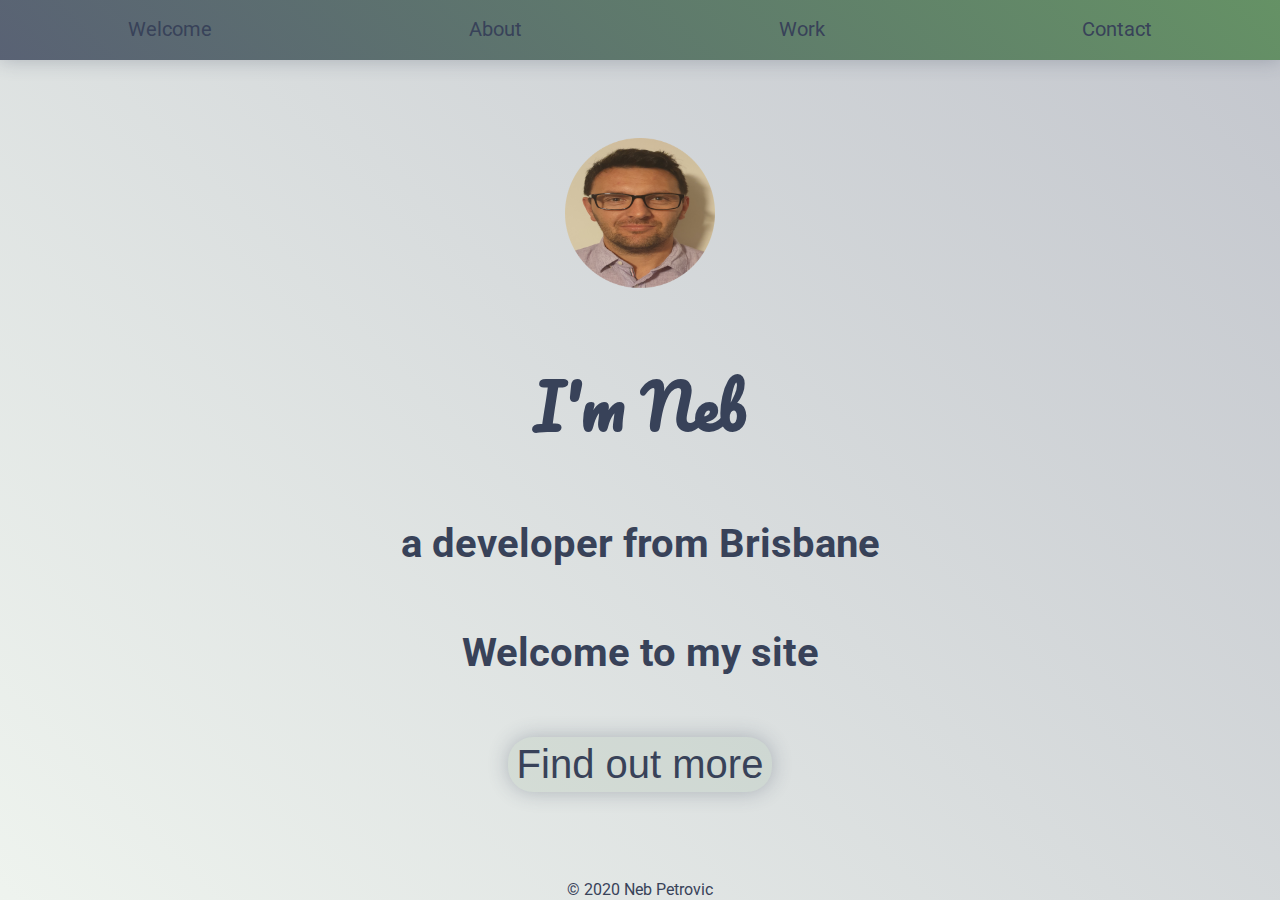
<file: src/index.html>
<!DOCTYPE html>
<html lang="en">
  <head>
    <meta charset="UTF-8" />
    <meta name="viewport" content="width=device-width, initial-scale=1.0" />
    <!-- external stylesheet -->
    <link rel="stylesheet" href="css/styels.css"  integrity="sha384-xEQfLTJwmyH270uE7zVErAbx72cMPhZ8ihewvRNnG5VnXVnrZHYk7681gkCV7GOx sha512-QfHoarQk6QTrtseSpXxRlFOZk8EwcgwPNS0eqZlCs1/MD/cbs+voC3BCNnq0y7jKEeTje4VK7jEBcxlpsCuU6w=="/>
    <title>Neb Petrovic - Welcome</title>
    <!-- favion reverence -->
    <link rel="icon" href="favicon.ico">
    <!-- google fonts -->
    <link href="https://fonts.googleapis.com/css2?family=Pacifico&family=Roboto:ital,wght@1,300&display=swap" rel="stylesheet">
  </head>
  <body>
    <header>
      <nav>
          <ul class="nav-link">
              <li><a class="link" href="index.html">Welcome</a></l>
              <li><a class="link" href="about.html">About</a> </li>
              <li><a class="link" href="work.html">Work</a></li>
              <li><a class="link" href="contact.html">Contact</a></li>
          </ul>
      </nav>
    </header>
    <main>
            <div>
              <img class="profile" src="images/profile.jpg" alt="profile-picture-neb" />
            </div>
            <h1>I'm Neb</h1>
            <h2>a developer from Brisbane</h2>
            <h3>Welcome to my site</h3>
            <div>
              <button type="button"><a href="about.html">Find out more</a></button>
            </div>
        </main>
    <footer>
      <p>&copy 2020 <a href="#">Neb Petrovic</a></p>
   </footer>
  </body>
</html>
</file>
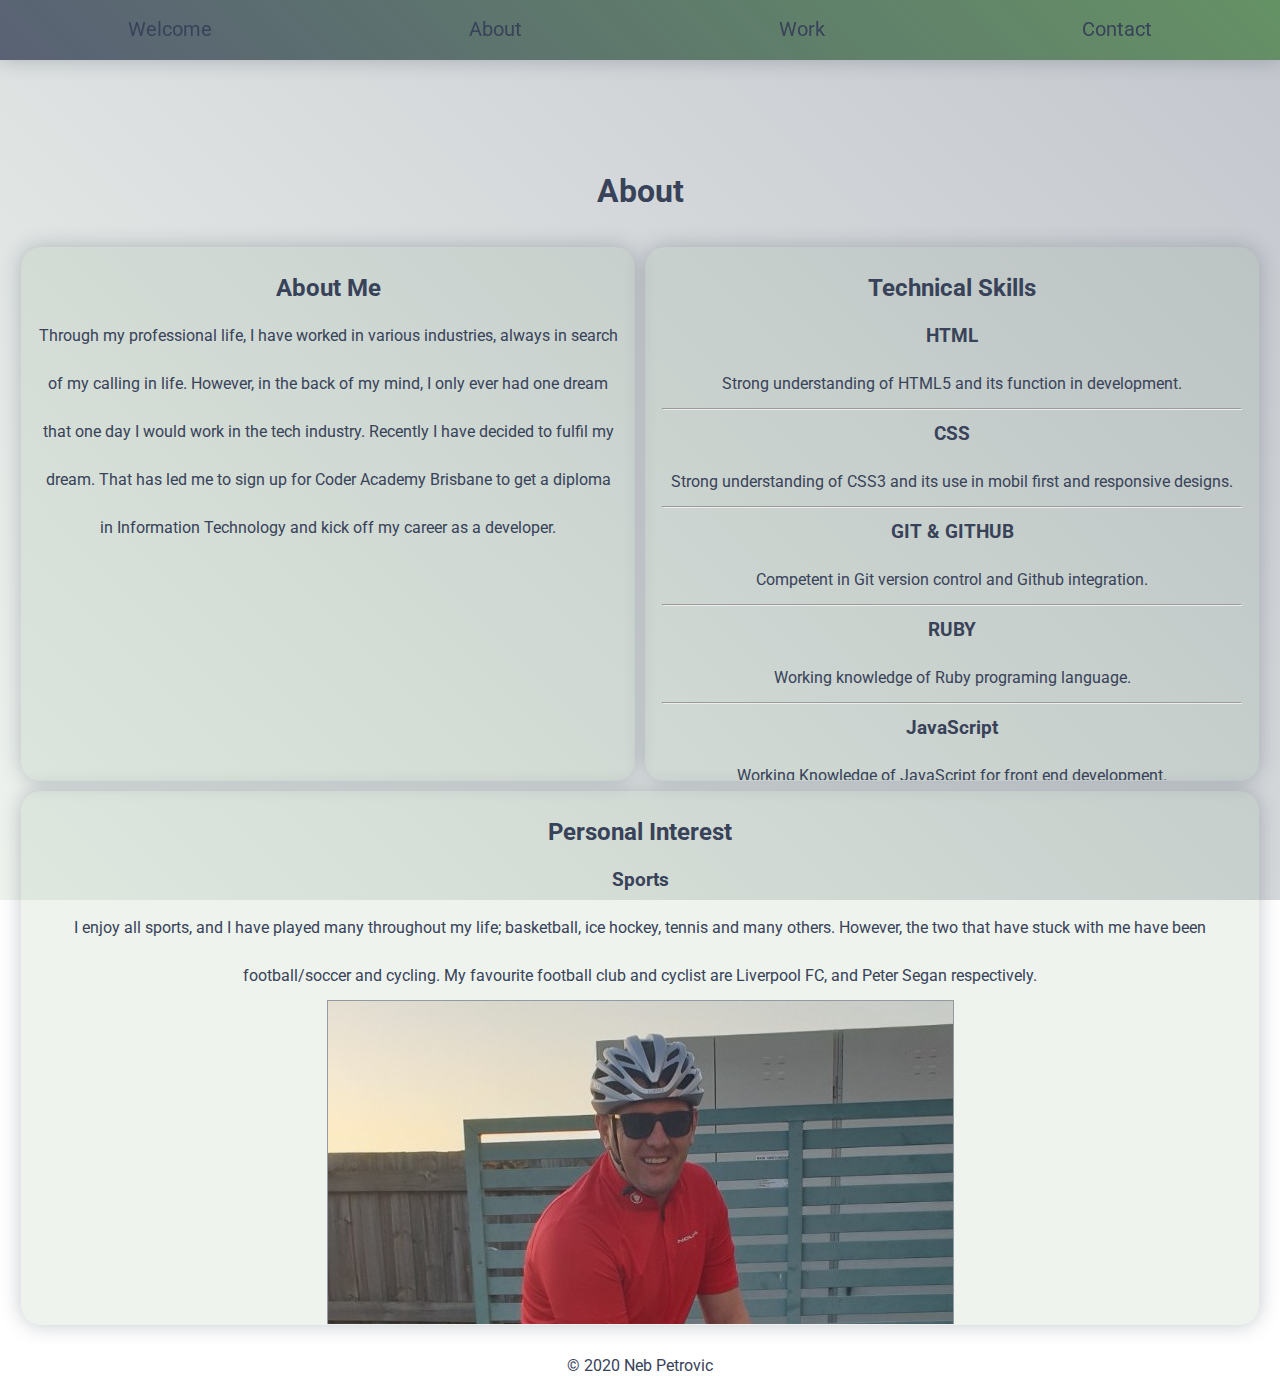
<file: src/about.html>
<!DOCTYPE html>
<html lang="en">
<head>
    <meta charset="UTF-8">
    <meta name="viewport" content="width=device-width, initial-scale=1.0">
    <!-- external stylesheet -->
    <link rel="stylesheet" href="css/about.css" integrity="sha384-8HuOGoddmIBQbmJpGmBzHJk2FtZfpL5hgxaLHc1TYzpvI8zAGc8us9UY8vm3Lq6p sha512-G3ukPzqkjQnZSvRG1gXUAI6Tat+p7RHVGlM6+3uTnnRKw84EBqSnGLs0ZRcmlFo/Y/Dv2A4EzyVV1Jo0Q7dJSA==">
    <!-- google fonts -->
    <link href="https://fonts.googleapis.com/css2?family=Pacifico&family=Roboto:ital,wght@1,300&display=swap" rel="stylesheet">
    <title>About</title>
    <!-- fontawesome reverence -->
    <link rel="stylesheet" href="https://use.fontawesome.com/releases/v5.14.0/css/all.css" integrity="sha384-HzLeBuhoNPvSl5KYnjx0BT+WB0QEEqLprO+NBkkk5gbc67FTaL7XIGa2w1L0Xbgc" crossorigin="anonymous">
</head>
<body>
        <header>
            <nav>
                <ul class="nav-link">
                    <li><a class="link" href="index.html">Welcome</a></l>
                    <li><a class="link" href="about.html">About</a> </li>
                    <li><a class="link" href="work.html">Work</a></li>
                    <li><a class="link" href="contact.html">Contact</a></li>
                </ul>
            </nav>
        </header>
        <main>
            <h1>About</h1>
            <div class="card">
                <h2>About Me</h2>
                <p>Through my professional life, I have worked in various industries, always in search of my calling in life. However, in the back of my mind, I only ever had one dream that one day I would work in the tech industry. Recently I have decided to fulfil my dream. That has led me to sign up for Coder Academy Brisbane to get a diploma in Information Technology and kick off my career as a developer.</p>
            </div>
            <div class="card">
                <h2>Technical Skills</h2>
                <i class="fab fa-html5"></i>
                <h3>HTML</h3>
                <p>Strong understanding of HTML5 and its function in development.</p>
                <hr>
                <i class="fab fa-css3-alt"></i>
                <h3>CSS</h3>
                <p>Strong understanding of CSS3 and its use in mobil first and responsive designs.</p>
                <hr>
                <i class="fab fa-github-square"></i> <span><i class="fas fa-code-branch"></i></span>
                <h3>GIT & GITHUB</h3>
                <p>Competent in Git version control and Github integration. </p>
                <hr>
                <i class="fas fa-gem"></i>
                <h3>RUBY</h3>
                <p>Working knowledge of Ruby programing language.</p>
                <hr>
                <i class="fab fa-js"></i>
                <h3>JavaScript</h3>
                <p>Working Knowledge of JavaScript for front end development.</p>
            </div>
            <div class="card card3">
                <h2>Personal Interest</h2>
                <h3>Sports</h3>
                <p>I enjoy all sports, and I have played many throughout my life; basketball, ice hockey, tennis and many others. However, the two that have stuck with me have been football/soccer and cycling. My favourite football club and cyclist are Liverpool FC, and Peter Segan respectively.</p>
                <img src="images/bike.jpg" alt="neb-on-bike">
                <hr>
                <h3>Video Games</h3>
                <p>When time permits, I like to relax by playing video games. I first started playing games in the '80s when my parents got me an Atari console. Gaming and Sci-Fi had a significant influence on me. Through it, I developed a passion for technology. My favourite type of games are strategy, and Stellaris tops that list.</p>
                <img id="video-game" src="images/stellaris.jpg" alt="neb-playing-games"> 
            </div>
        </main>
    <footer>
        <p>&copy 2020 <a href="#">Neb Petrovic</a></p>
    </footer>
</body>
</html>
</file>
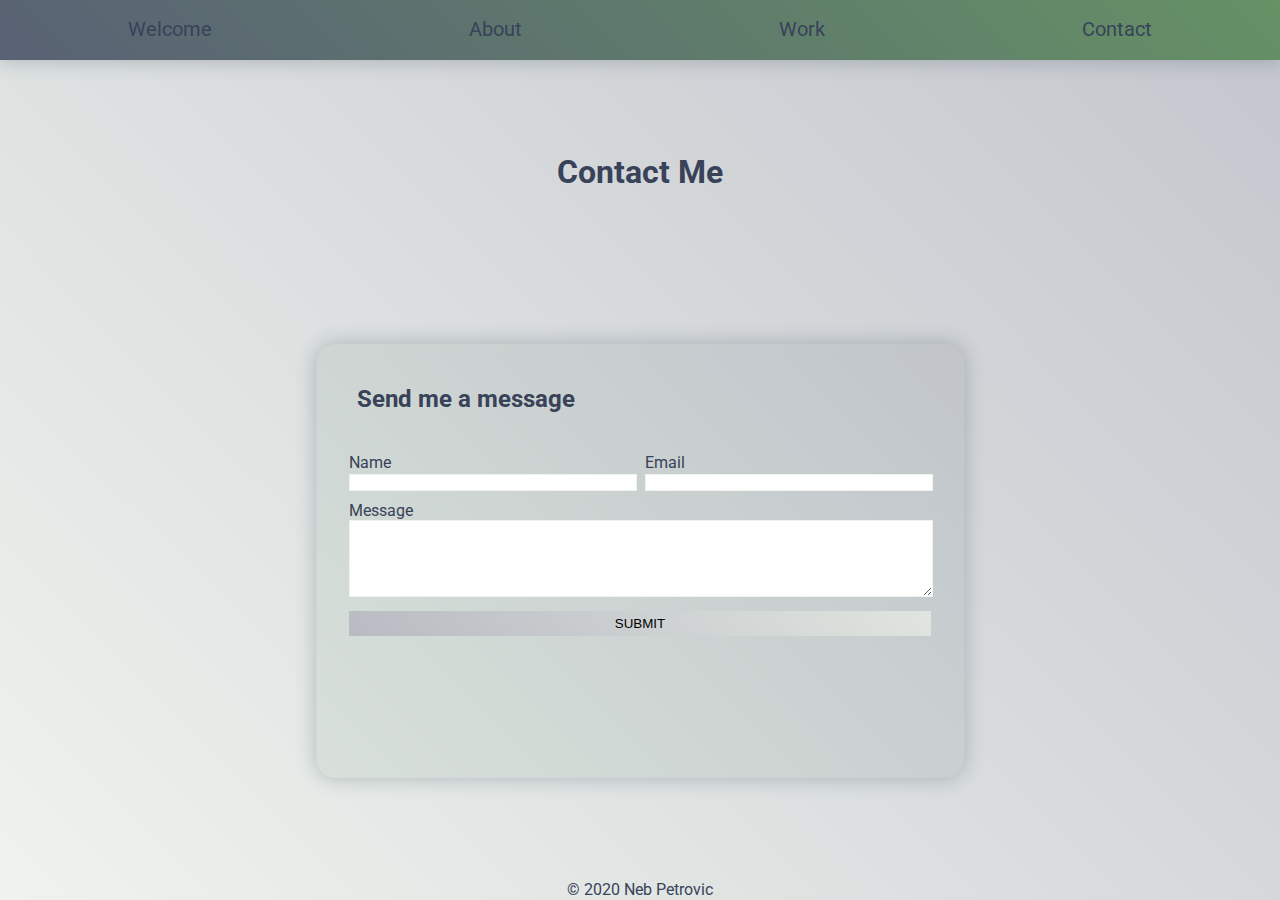
<file: src/contact.html>
<!DOCTYPE html>
<html lang="en">
  <head>
    <meta charset="UTF-8" />
    <meta name="viewport" content="width=device-width, initial-scale=1.0" />
    <!-- external stylesheet -->
    <link rel="stylesheet" href="css/contact.css" integrity="sha384-NH/2LkH4HMBXGX/4HxDPDJDK7RHttGf5dVaLMdw8gqJz5cdOOo0+CFk7SmBazP94 sha512-Clwh3hBh1zOdTe7fx73i73Yfl2CQQ/Cxzzr974fBsuukPyDZ851BJGX/+JlRX4GNC7E2R6v5QoY2ugball5WRQ==" />
    <!-- google fonts -->
    <link
      href="https://fonts.googleapis.com/css2?family=Pacifico&family=Permanent+Marker&display=swap"
      rel="stylesheet"/>
    <title>Contact</title>
    <!-- fontawesome reference -->
    <link href="https://fonts.googleapis.com/css2?family=Pacifico&family=Roboto:ital,wght@1,300&display=swap" rel="stylesheet">
  </head>
  <body>
      <header>
        <nav>
            <ul class="nav-link">
                <li><a class="link" href="index.html">Welcome</a></l>
                <li><a class="link" href="about.html">About</a> </li>
                <li><a class="link" href="work.html">Work</a></li>
                <li><a class="link" href="contact.html">Contact</a></li>
            </ul>
        </nav>
      </header>
      <div class="grid-container">
        <h1>Contact Me</h1>
        <div class="icon">
          <a href="#"><i class="fab fa-linkedin"></i></a>
          <a href="https://github.com"><i class="fab fa-github"></i></a>
          <a href="https://twitter.com/home"><i class="fab fa-twitter-square"></i></a>
        </div>
        <div class="form-container">
          <h2>Send me a message</h2>
          <form action="">
            <p>
              <label for="name">Name</label>
              <input type="text" name="name" />
            </p>
            <p>
              <label for="email">Email</label>
              <input type="email" name="email" />
            </p>
            <p class="full">
              <label>Message</label>
              <textarea name="message" rows="5"></textarea>
            </p>
            <p class="full">
              <button>Submit</button>
            </p>
          </form>
        </div>
      </div>
      <footer>
        <p>&copy 2020 <a href="#">Neb Petrovic</a></p>
      </footer>
  </body>
</html>
</file>
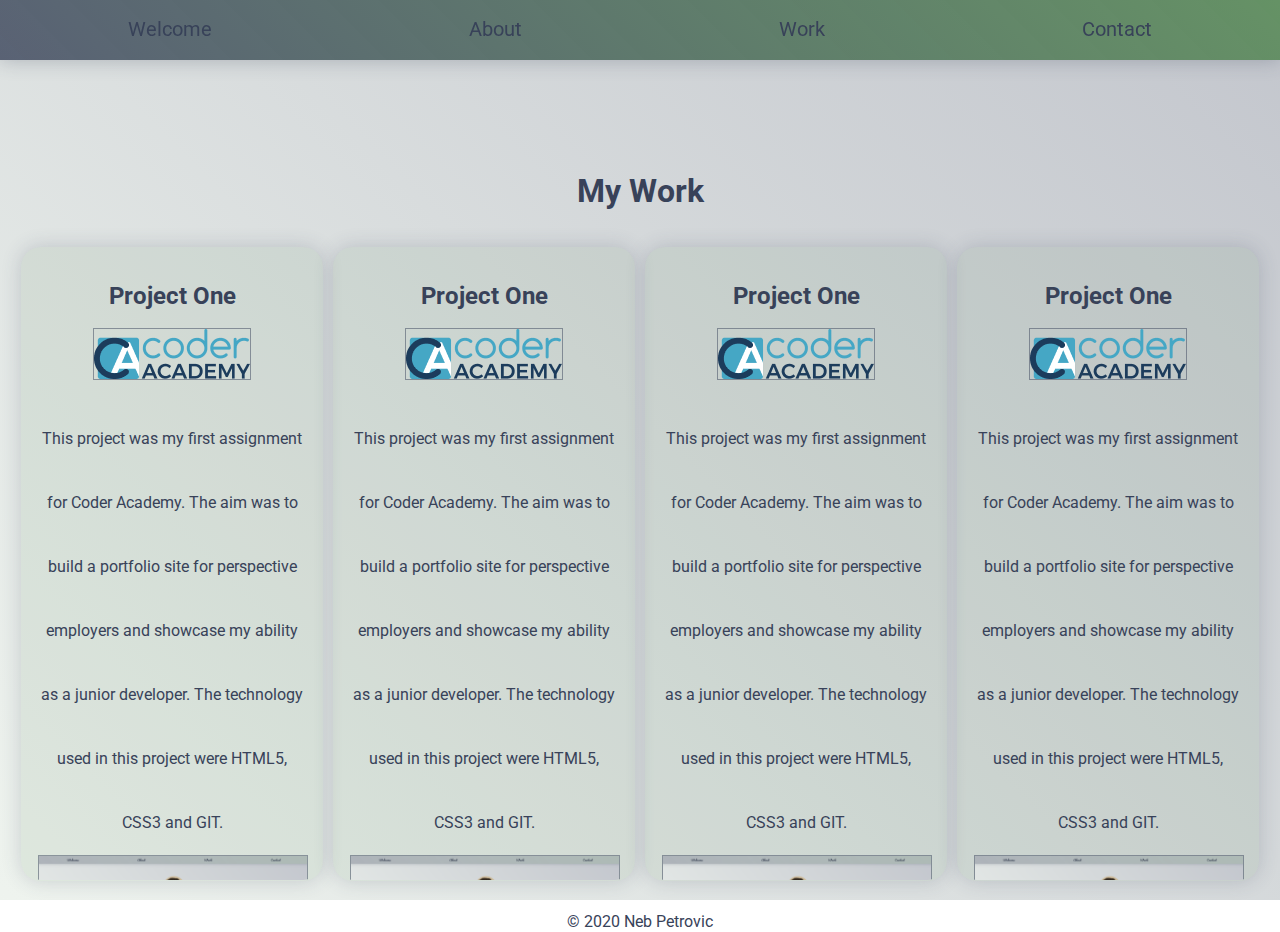
<file: src/work.html>
<!DOCTYPE html>
<html lang="en">
<head>
    <meta charset="UTF-8">
    <meta name="viewport" content="width=device-width, initial-scale=1.0">
    <!-- external stylesheet -->
    <link rel="stylesheet" href="css/work.css" integrity="sha384-P0+lAX+X4srzN3T3xYMwMNdLOtcGU+gZvC98etV5r1znlShrdA0gXKjzxkwEg8O/ sha512-HG9Elfi/0en1n5yjBfzWEsjKB4kTLEjwUHA775o547pOuz9A48BBaBqC2K1Dp4Vib7WkPr6EET0R60GcsQ+hVQ==">
    <!-- google fonts -->
    <link href="https://fonts.googleapis.com/css2?family=Pacifico&family=Roboto:ital,wght@1,300&display=swap" rel="stylesheet">
    <title>Work</title>
</head>
<body>
        <header>
            <nav>
                <ul class="nav-link">
                    <li><a class="link" href="index.html">Welcome</a></l>
                    <li><a class="link" href="about.html">About</a> </li>
                    <li><a class="link" href="work.html">Work</a></li>
                    <li><a class="link" href="contact.html">Contact</a></li>
                </ul>
            </nav>
        </header>
        <main> 
            <h1>My Work</h1>
            <div class="card card1">
                <h2>Project One</h2>
                <img src="images/coderAcademy.png" alt="">
                <p>
                   This project was  my first assignment for Coder Academy. The aim was to build a portfolio site for perspective employers and showcase my ability as a junior developer. The technology used in this project were HTML5, CSS3 and GIT. 
                </p>
                <img src="images/workExampleSmall.png" alt="">
            </div>
            <div class="card card2">
                <h2>Project One</h2>
                <img src="images/coderAcademy.png" alt="">
                <p>
                   This project was my first assignment for Coder Academy. The aim was to build a portfolio site for perspective employers and showcase my ability as a junior developer. The technology used in this project were HTML5, CSS3 and GIT. 
                </p>
                <img src="images/workExampleSmall.png" alt="">
            </div>
            <div class="card card3">
                <h2>Project One</h2>
                <img src="images/coderAcademy.png" alt="">
                <p>
                   This project was my first assignment for Coder Academy. The aim was to build a portfolio site for perspective employers and showcase my ability as a junior developer. The technology used in this project were HTML5, CSS3 and GIT. 
                </p>
                <img src="images/workExampleSmall.png" alt="">
            </div>
            <div class="card card4">
                <h2>Project One</h2>
                <img src="images/coderAcademy.png" alt="">
                <p>
                   This project was my first assignment for Coder Academy. The aim was to build a portfolio site for perspective employers and showcase my ability as a junior developer. The technology used in this project were HTML5, CSS3 and GIT. 
                </p>
                <img src="images/workExampleSmall.png" alt="">
            </div>
        </main>
    <footer>
        <p>&copy 2020 <a href="#">Neb Petrovic</a></p>
    </footer>
</body>
</html>
</file>
<file: src/css/styels.css>
/* global styling */
* {
  margin: 0;
  padding: 0;
  box-sizing: 0;
}

body {
  background-image: linear-gradient(45deg, rgba(91, 140, 90, 0.1), rgba(56, 66, 89, 0.3));
  background-position: center;
  background-attachment: fixed;
  color: #384259;
  font-family: 'Roboto', sans-serif;
  height: 100vh;
  display: grid;
  grid-template-areas:
    "header"
    "main"
    "footer";
  grid-template-rows: 60px 1fr 30px;
  grid-template-columns: 100%;
}

/* header styling */
header {
  grid-area: header;
  background-image: linear-gradient(45deg, rgba(56, 66, 89, 0.8), rgba(91, 140, 90, 0.9));
  padding: 0.1em 0 1em 0;
  position: sticky;
  top: 0;
  box-shadow: 0 0 20px 0 rgba(56, 66, 89, 0.3);
}

nav a {
  font-size: 20px;
  color: #384259;
  padding: 1px 3px;
  margin-bottom: 100px;
  border: 0.1px solid rgba(91, 140, 90, 0);
  border-radius: 10px;
}

nav a:hover {
  color: rgb(57, 59, 68);
  background-color: rgba(91, 140, 90, 0.1);
  transition: box-shadow 1s ease-out;
  box-shadow: 0 0 20px 0 rgba(56, 66, 89, 0.5);
}

ul {
  display: flex;
  justify-content: space-around;
  margin-top: 15px;
  list-style: none;
}

.link {
  text-decoration: none;
}

/* logo styling */
main div {
  text-align: center;
}

.profile {
  height: 150px;
  width: 150px;
}

/* main section styling */

main {
  grid-area: main;
  padding: 1em;
  display: flex;
  flex-direction: column;
  justify-content: space-evenly;
}

main h1,
h2,
h3,
button {
  text-align: center;
  font-size: 40px;
  color: #384259;
  
}

main h1 {
  font-size: 60px;
  color: #384259;
  font-family: 'Pacifico', cursive;
}

button {
  background-color: rgba(91, 140, 90, 0.1);
  border: 0.1px solid rgba(91, 140, 90, 0);
  border-radius: 25px;
  padding: 0.1em 0.2em;
  box-shadow: 0 0 20px 0 rgba(56, 66, 89, 0.3);
}

button a {
  text-decoration: none;
  color: #384259;
}

button:hover {
  background-color: rgba(91, 140, 90, 0.1);
  box-shadow: 0 0 20px 0 rgba(56, 66, 89, 0.9);
  color: #384259;
  transition: box-shadow 1s ease-out;
}

/* footer styling */
footer {
  grid-area: footer;
  display: flex;
  justify-content: center;
}

footer p {
  padding-top: 10px;
}

footer a {
  text-decoration: none;
  color: #384259;
}

footer a:visited {
  color: #384259;
}
</file>
<file: src/css/about.css>
/* global styling */
* {
  margin: 0;
  padding: 0;
  box-sizing: 0;
}

body {
  background-image: linear-gradient(45deg, rgba(91, 140, 90, 0.1), rgba(56, 66, 89, 0.3));
  background-position: center;
  background-attachment: fixed;
  color: #384259;
  font-family: 'Roboto', sans-serif;
  height: 100vh;
  display: grid;
  grid-template-areas:
    "header"
    "main"
    "footer";
  grid-template-rows: 60px 1fr 30px;
  grid-template-columns: 100%;
}

/* header styling */
header {
  grid-area: header;
  background-image: linear-gradient(45deg, rgba(56, 66, 89, 0.8), rgba(91, 140, 90, 0.9));
  padding: 0.1em 0 1em 0;
  position: sticky;
  top: 0;
  box-shadow: 0 0 20px 0 rgba(56, 66, 89, 0.3);
}

nav a {
  font-size: 20px;
  color: #384259;
  padding: 1px 3px;
  margin-bottom: 100px;
  border: 0.1px solid rgba(91, 140, 90, 0);
  border-radius: 10px;
}

nav a:hover {
  color: #393b44;
  background-color: rgba(91, 140, 90, 0.1);
  transition: box-shadow 1s ease-out;
  box-shadow: 0 0 20px 0 rgba(56, 66, 89, 0.5);
}

ul {
  display: flex;
  justify-content: space-around;
  margin-top: 15px;
  list-style: none;
}

.link {
  text-decoration: none;
}

/* main section styling */
main h1 {
  text-align: center;
  padding: 1em 0em;
}

main {
  grid-area: main;
  padding: 1em;
  display: flex;
  flex-direction: column;
  justify-content: space-evenly;
}

main .card {
  background-color:  rgba(91, 140, 90, 0.1);
  box-shadow: 0 0 20px 0 rgba(56, 66, 89, 0.3);
  border: 0.1px solid rgba(91, 140, 90, 0);
  border-radius: 20px;
  padding: 1em;
  height: 500px;
  margin: 5px;
  text-align: center;
  line-height: 3em;
  overflow: auto;
}

.card .fab, .fas {
  text-align: center;
  font-size: 60px;
  color: #384259;
  padding-top: 40px;
}

main div img {
  max-width: 100%;
  border: 1px solid rgba(56, 66, 89, 0.5);
}

#video-game {
max-width: 100%;
}
/* footer styling */
footer {
  grid-area: footer;
  display: flex;
  justify-content: center;
}

footer p {
  padding-top: 10px;
}

footer a {
  text-decoration: none;
  color: #384259;
}

footer a:visited {
  color: #384259;
}

/* medium size screens  */
@media(min-width:750px){
  main{
    display: grid;
    grid-template-columns: 1fr 1fr;
  }

  main .card3 {
    grid-column-start: 1;
    grid-column-end: 3;
  }

  #video-game {
    max-width: 52%;
    }

  main h1 {
    padding: 1em;
    grid-column-start: 1;
    grid-column-end: 3;
  }
}

/* large screens  */
@media(min-width:1024px){
 main .card{
  grid-template-columns: repeat(3, 1fr);
}

#video-game {
  max-width: 38%;
  }

main h1 {
  padding-top: 3em;
  grid-column-start: 1;
  grid-column-end: 4;
}
}
</file>
<file: src/css/contact.css>
/* global styling */
* {
  margin: 0;
  padding: 0;
  box-sizing: 0;
}

body {
  background-image: linear-gradient(45deg, rgba(91, 140, 90, 0.1), rgba(56, 66, 89, 0.3));
  background-position: center;
  background-attachment: fixed;
  color: #384259;
  font-family: 'Roboto', sans-serif;
  height: 100vh;
  display: grid;
  grid-template-areas:
    "header"
    "grid-container"
    "footer";
  grid-template-rows: 60px 1fr 30px;
  grid-template-columns: 100%;
}

/* header styling */
header {
  grid-area: header;
  background-image: linear-gradient(45deg, rgba(56, 66, 89, 0.8), rgba(91, 140, 90, 0.9));
  padding: 0.1em 0 1em 0;
  position: sticky;
  top: 0;
  box-shadow: 0 0 20px 0 rgba(56, 66, 89, 0.3);
}

nav a {
  font-size: 20px;
  color: #384259;
  padding: 1px 3px;
  margin-bottom: 100px;
  border: 0.1px solid rgba(91, 140, 90, 0);
  border-radius: 10px;
}

nav a:hover {
  color: rgb(57, 59, 68);
  background-color: rgba(91, 140, 90, 0.1);
  transition: box-shadow 1s ease-out;
  box-shadow: 0 0 20px 0 rgba(56, 66, 89, 0.5);
}

ul {
  display: flex;
  justify-content: space-around;
  margin-top: 15px;
  list-style: none;
}

.link {
  text-decoration: none;
}

/* container styling */
.grid-container {
  grid-area: grid-container;
  padding: 1em;
  display: flex;
  flex-direction: column;
  justify-content: space-evenly;
}

.grid-container h1 {
  text-align: center;
}

.grid-container .icon {
  text-align: center;
  font-size: 60px;
  color: #384259;
}

.grid-container .icon a {
  text-decoration: none;
  color: #384259;
}

/* form styling */
.form-container {
  background-image: linear-gradient(45deg, rgba(91, 140, 90, 0.1), rgba(56, 66, 89, 0.1));
  box-shadow: 0 0 20px 0 rgba(56, 66, 89, 0.3);
  border: 0.1px solid rgba(91, 140, 90, 0);
  border-radius: 20px;
  padding: 1em;
  height: 400px;
  margin: 5px;
}

.form-container > * {
  padding: 1em;
}

.form-container form {
  display: grid;
  grid-template-columns: 1fr 1fr;
  grid-gap: 10px;
}

.form-container form label {
  display: block;
}

.form-container form p {
  margin: 0;
}

.form-container form .full {
  grid-column: 1 / 3;
}

.form-container form button,
.form-container form input,
.form-container form textarea {
  width: 100%;
  border: 1px solid rgba(91, 140, 90, 0.1);
}

.form-container form button {
  /* background:  rgba(91, 140, 90, 0.1); */
  background-image: linear-gradient(45deg, rgba(56, 66, 89, 0.3), rgba(91, 140, 90, 0.1));

  border: 0;
  padding: 5px;
  text-transform: uppercase;
}

.form-container form button:hover,
.form-container form button:focus {
  color: rgb(57, 59, 68);
  background-image: linear-gradient(45deg, rgba(91, 140, 90, 0.1), rgba(56, 66, 89, 0.3));
  box-shadow: 0 0 20px 0 rgba(56, 66, 89, 0.5);
  transition: box-shadow 1s ease-out;
  cursor: pointer;
}

/* footer styling */
footer {
  grid-area: footer;
  display: flex;
  justify-content: center;
}

footer p {
  padding-top: 10px;
}

footer a {
  text-decoration: none;
  color: #384259;
}

footer a:visited {
  color: #384259;
}

/* medium size screen */
@media (min-width: 750px) {
  .form-container {
    margin: 0 150px;
  }
}

/* large screens */
@media (min-width: 1024px) {
  .form-container {
    margin: 0 300px;
  }
}
</file>
<file: src/css/work.css>
/* global styling */
* {
  margin: 0;
  padding: 0;
  box-sizing: 0;
}

body {
  background-image: linear-gradient(45deg, rgba(91, 140, 90, 0.1), rgba(56, 66, 89, 0.3));
  background-position: center;
  background-attachment: fixed;
  height: 100vh;
  font-family: 'Roboto', sans-serif;
  color: rgb(56, 66, 89);
  display: grid;
  grid-template-areas:
    "header"
    "main"
    "footer";
  grid-template-rows: 60px 1fr 30px;
  grid-template-columns: 100%;
}

/* header styling */
header {
  grid-area: header;
  background-image: linear-gradient(45deg, rgba(56, 66, 89, 0.8), rgba(91, 140, 90, 0.9));
  padding: 0.1em 0 1em 0;
  position: sticky;
  top: 0;
  box-shadow: 0 0 20px 0 rgba(56, 66, 89, 0.3);
}

nav a {
  font-size: 20px;
  color: #384259;
  padding: 1px 3px;
  margin-bottom: 100px;
}

nav a:hover {
  color: #393b44;
  background-color: rgba(91, 140, 90, 0.1);
  transition: box-shadow 1s ease-out;
  box-shadow: 0 0 20px 0 rgba(56, 66, 89, 0.5);
  border-radius: 10px;
}

ul {
  display: flex;
  justify-content: space-around;
  margin-top: 15px;
  list-style: none;
}

.link {
  text-decoration: none;
}

/* main section styling */
main h1 {
  text-align: center;
}

main {
  grid-area: main;
  padding: 1em;
  display: flex;
  flex-direction: column;
  justify-content: space-evenly;
}

main .card {
  background-color:  rgba(91, 140, 90, 0.1);
  box-shadow: 0 0 20px 0 rgba(56, 66, 89, 0.2);
  border: 0.1px solid rgba(91, 140, 90, 0);
  border-radius: 20px;
  padding: 1em;
  height: 400px;
  margin: 5px;
  text-align: center;
  line-height: 4em;
  overflow: auto;
}


main div img {
  max-width: 100%;
  border: 1px solid rgba(56, 66, 89, 0.5);
}

/* footer styling */
footer {
  grid-area: footer;
  display: flex;
  justify-content: center;
}

footer p {
  padding-top: 10px;
}

footer a {
  text-decoration: none;
  color: #384259;
}

footer a:visited {
  color: #384259;
}

/* medium size screens  */
@media (min-width: 750px) {
  main {
    display: grid;
    grid-template-columns: 1fr 1fr;
  }

  main .card {
    height: 500px;
  }

  main h1 {
    padding: 1em;
    grid-column-start: 1;
    grid-column-end: 3;
  }
}

/* large screens  */
@media (min-width: 1024px) {
  main {
    grid-template-columns: repeat(4, 1fr);
  }

  main h1 {
    padding-top: 3em;
    grid-column-start: 1;
    grid-column-end: 5;
  }

  main .card {
    height: 600px;
  }
}
</file>
